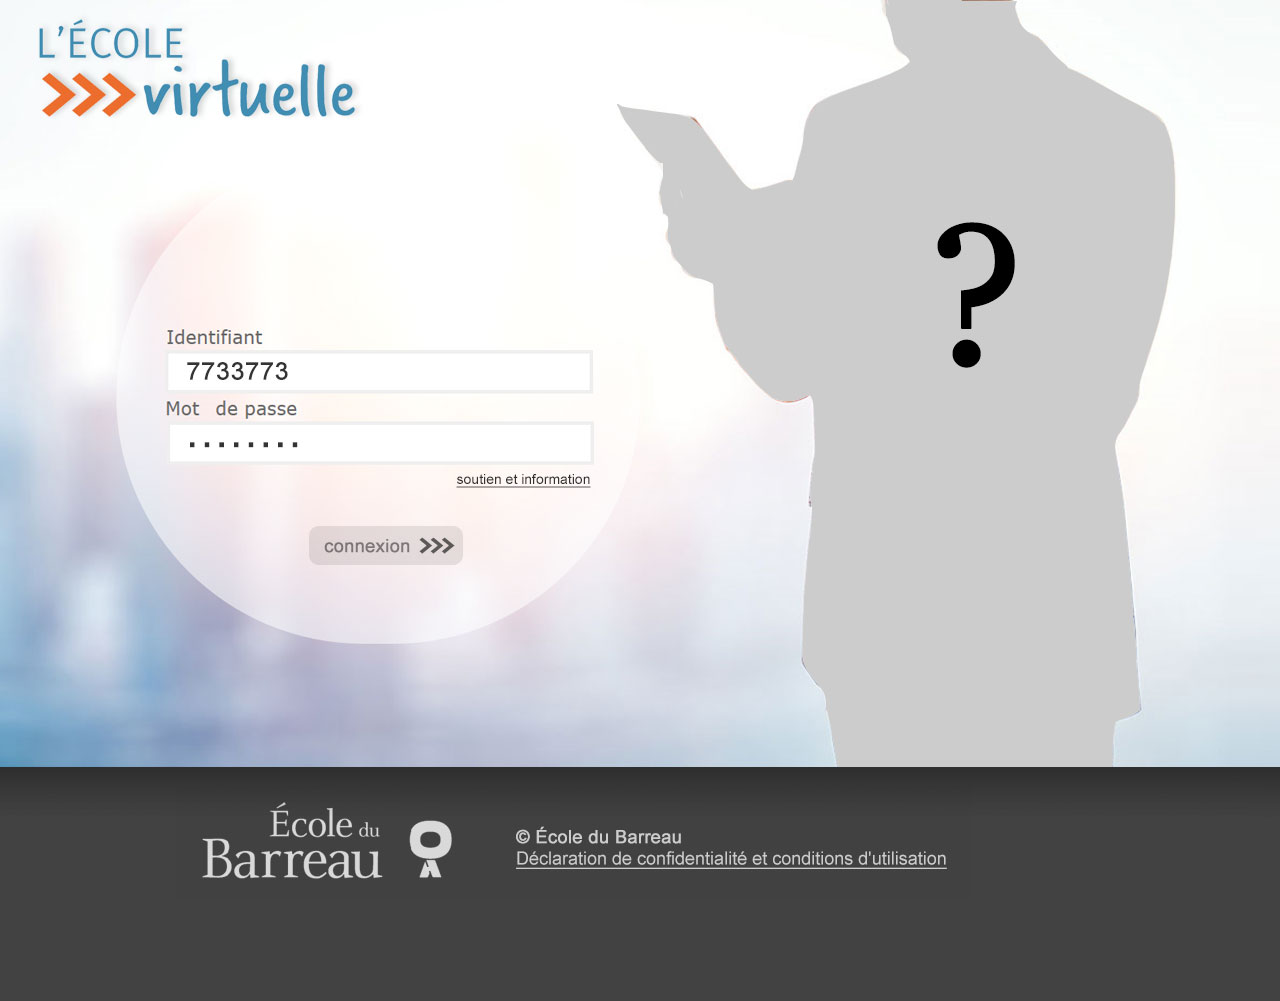
<file: demo/index.html>
<!doctype html>
<html>
<head>
<meta charset="utf-8">
<title>ebq démo</title>
<link rel="stylesheet" media="all" href="ebq.css"></head>
<body style="background-image:url(portail-accueil-bgd.jpg) !important;  background-color: #424242 !important;">
<div style=""><a href="portail-tdb.html"><img src="portail-accueil.jpg" border="0" alt="formation - exemple de page d'accueil. Cliquez pour page suivante." width="1500" height="997" /></a></div>
</body>
</html>
</file>
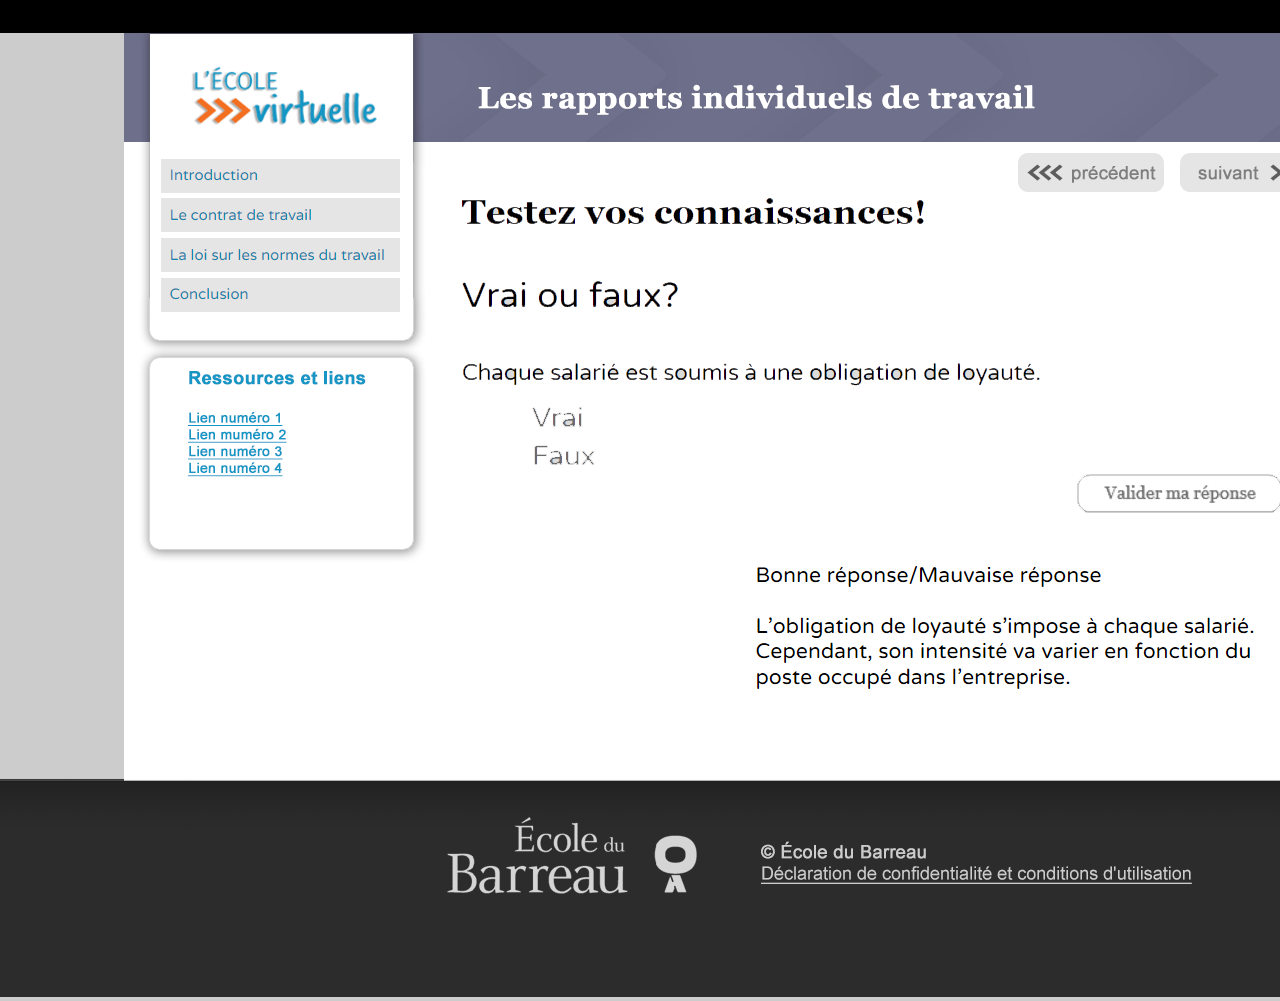
<file: demo/formation-quiz.html>
<!doctype html>
<html>
<head>
<meta charset="utf-8">
<title>ebq démo</title>
<link rel="stylesheet" media="all" href="ebq.css"></head>
<body style="">
<div style=" width:100%;text-align:center;"><a href="index.html"><img src="page-quiz.png" border="0" alt="formation - exemple de page quiz. Cliquez pour page suivante." width="1500" height="997" /></a></div>
</body>
</html>
</file>
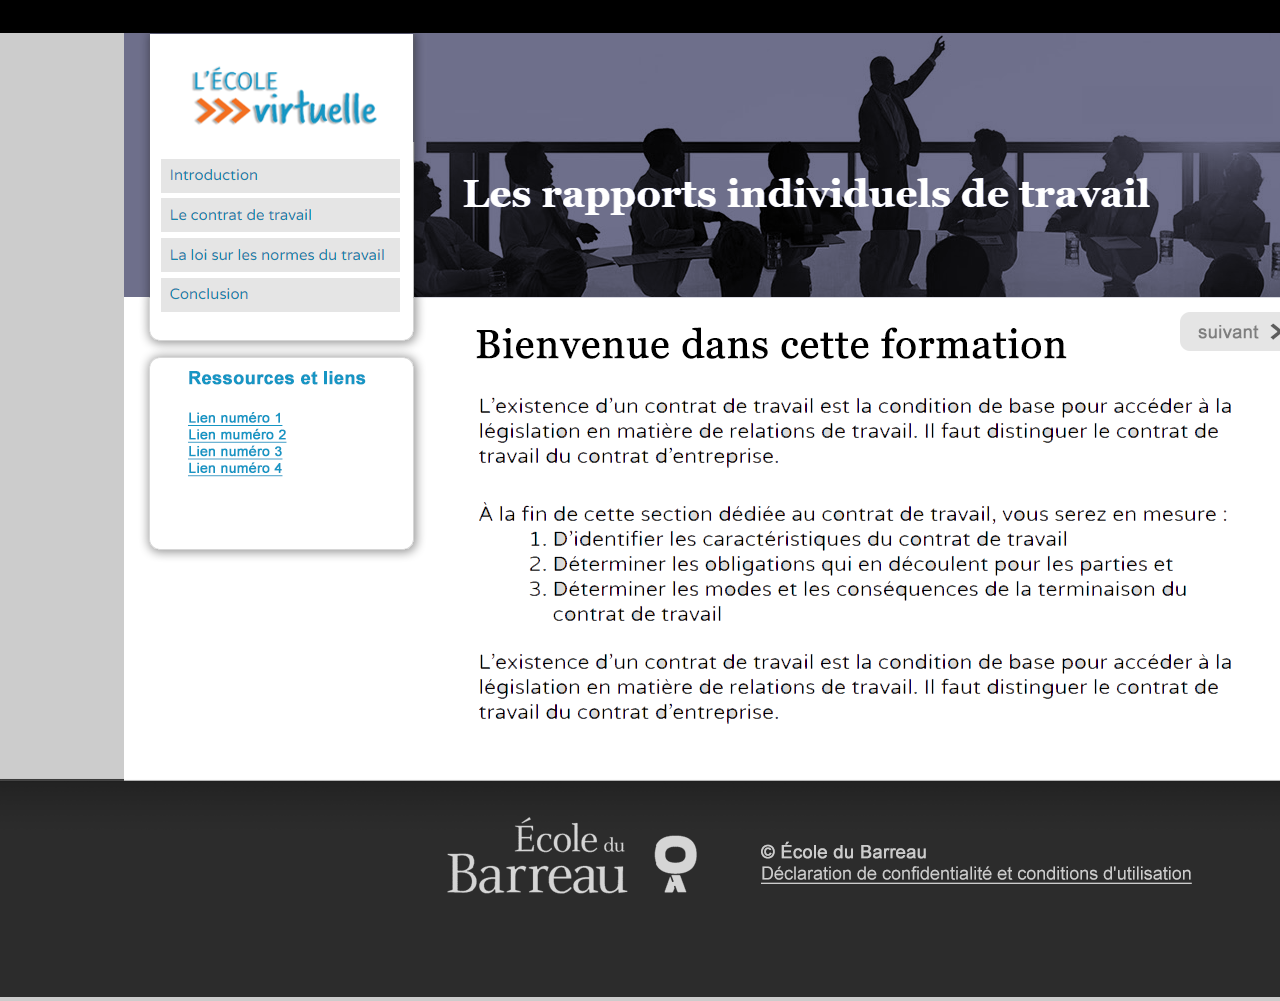
<file: demo/formation-section.html>
<!doctype html>
<html>
<head>
<meta charset="utf-8">
<title>ebq démo</title>
<link rel="stylesheet" media="all" href="ebq.css"></head>
<body style="">
<div style=" width:100%;text-align:center;"><a href="formation-video.html"><img src="page-section.png" border="0" alt="formation - exemple de page de section. Cliquez pour page suivante." width="1500" height="997" /></a></div>
</body>
</html>
</file>
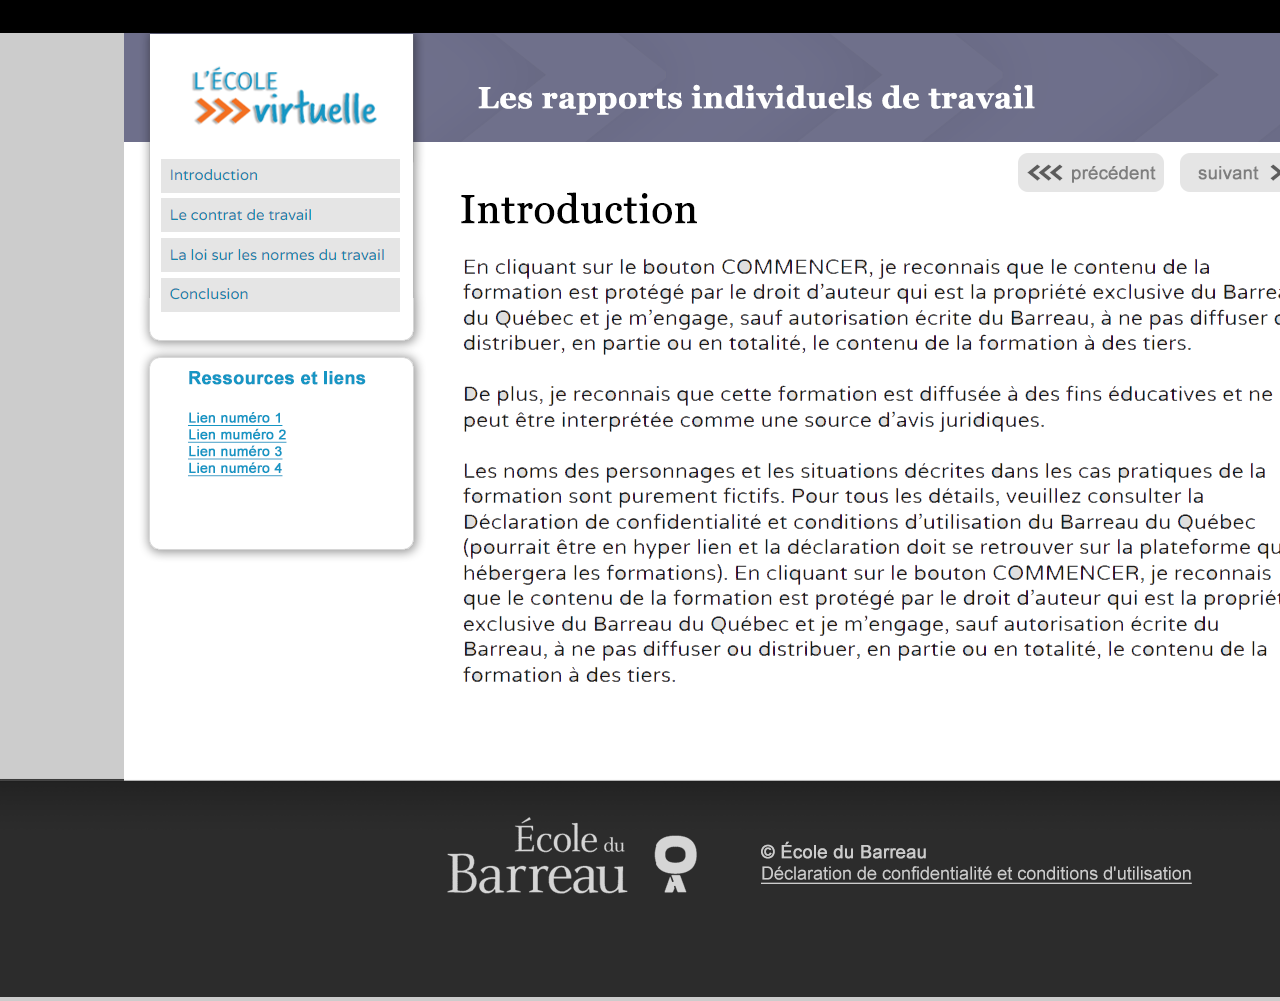
<file: demo/formation-texte.html>
<!doctype html>
<html>
<head>
<meta charset="utf-8">
<title>ebq démo</title>
<link rel="stylesheet" media="all" href="ebq.css"></head>
<body style="">
<div style=" width:100%;text-align:center;"><a href="formation-quiz.html"><img src="page-texte.png" border="0" alt="formation - exemple de page texte. Cliquez pour page suivante." width="1500" height="997" /></a></div>
</body>
</html>
</file>
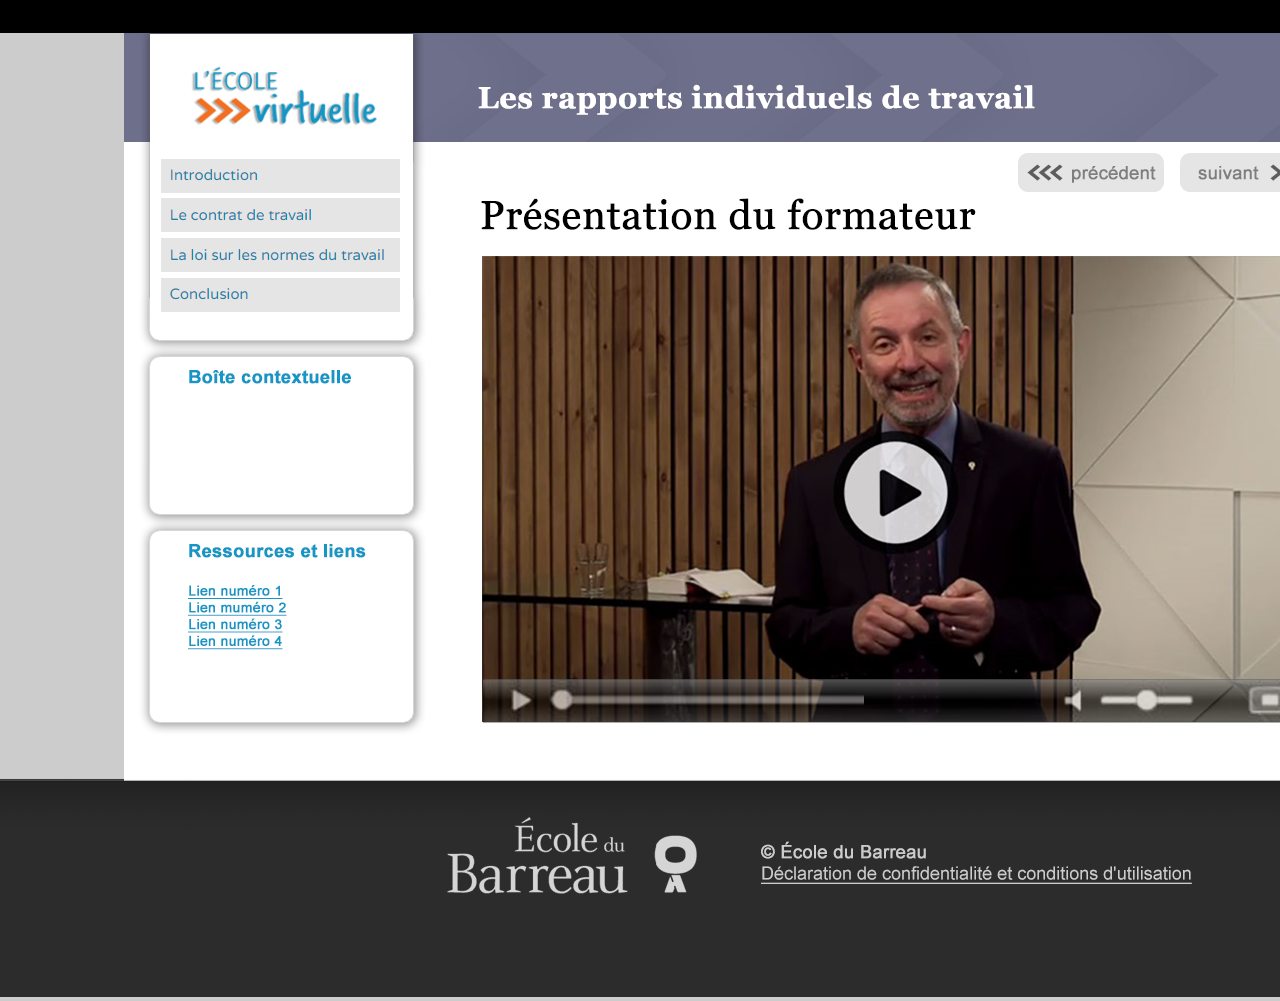
<file: demo/formation-video.html>
<!doctype html>
<html>
<head>
<meta charset="utf-8">
<title>ebq démo</title>
<link rel="stylesheet" media="all" href="ebq.css"></head>
<body style="">
<div style=" width:100%;text-align:center;"><a href="formation-texte.html"><img src="page-video.png" border="0" alt="formation - exemple de page video. Cliquez pour page suivante." width="1500" height="997" /></a></div>
</body>
</html>
</file>
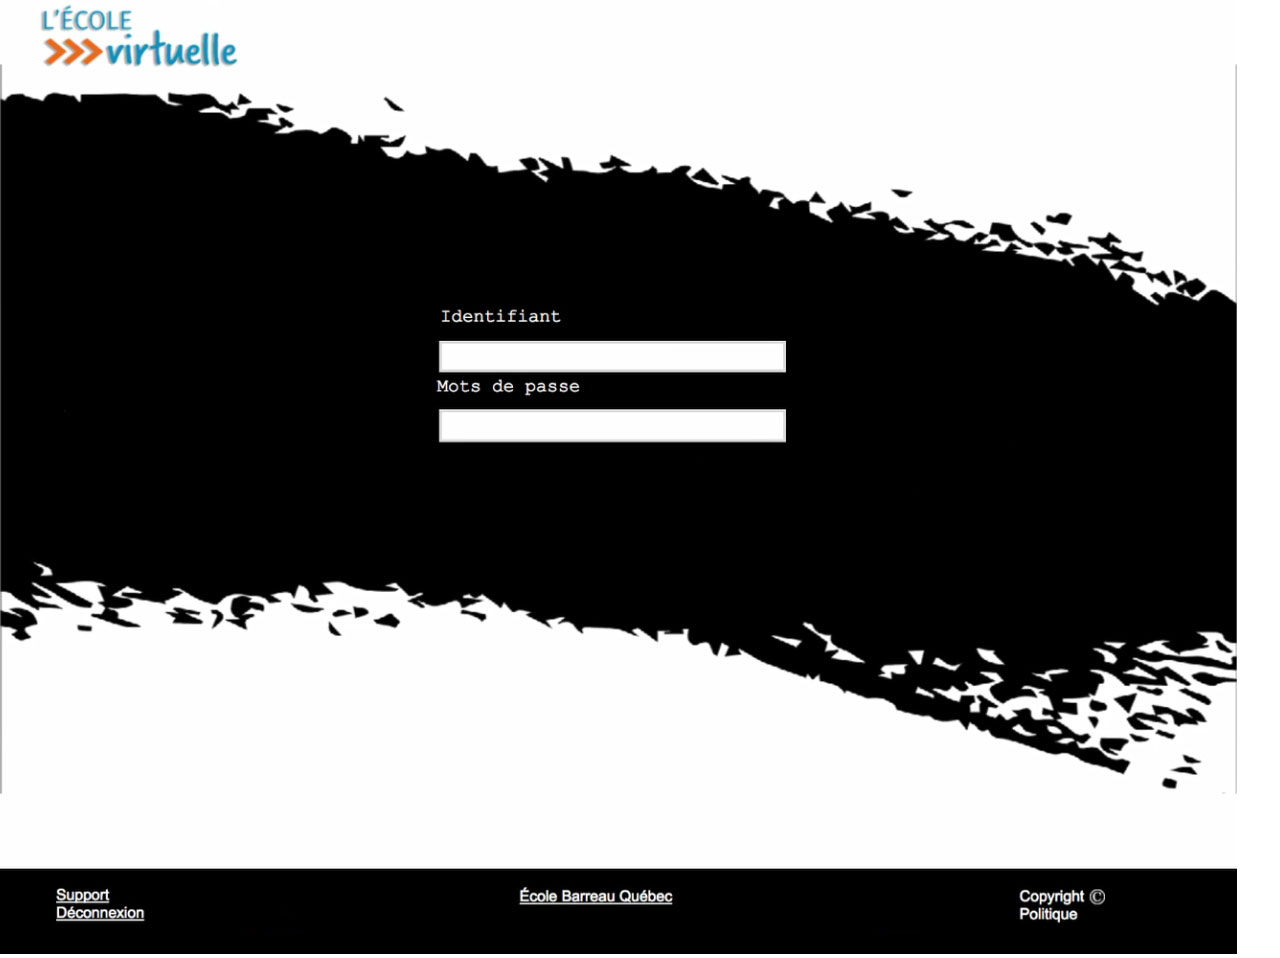
<file: demo/version2.html>
<!doctype html>
<html>
<head>
<meta charset="utf-8">
<title>ebq démo</title>
<link rel="stylesheet" media="all" href="ebq.css"></head>
<body style="background-image: none !important; background-color: white;">
<div style=""><img src="grunge.jpg" border="0" alt="" width="1237" height="954" /></div>
</body>
</html>
</file>
<file: demo/ebq.css>
html, body, div, span, applet, object, iframe, h1, h2, h3, h4, h5, h6, p, blockquote, pre, a, abbr, acronym, address, big, cite, code, del, dfn, em, font, ins, kbd, q, s, samp, small, strike, strong, sub, sup, tt, var, dl, dt, dd, ol, ul, li, fieldset, form, label, legend, table, caption, tbody, tfoot, thead, tr, th, td {
	border: 0;
	font-family: inherit;
	font-size: 100%;
	font-style: inherit;
	font-weight: inherit;
	margin: 0;
	outline: 0;
	padding: 0;
	vertical-align: baseline;
}

body {
	background: #cccccc url(page-bgd.png) repeat-x;
}
</file>
